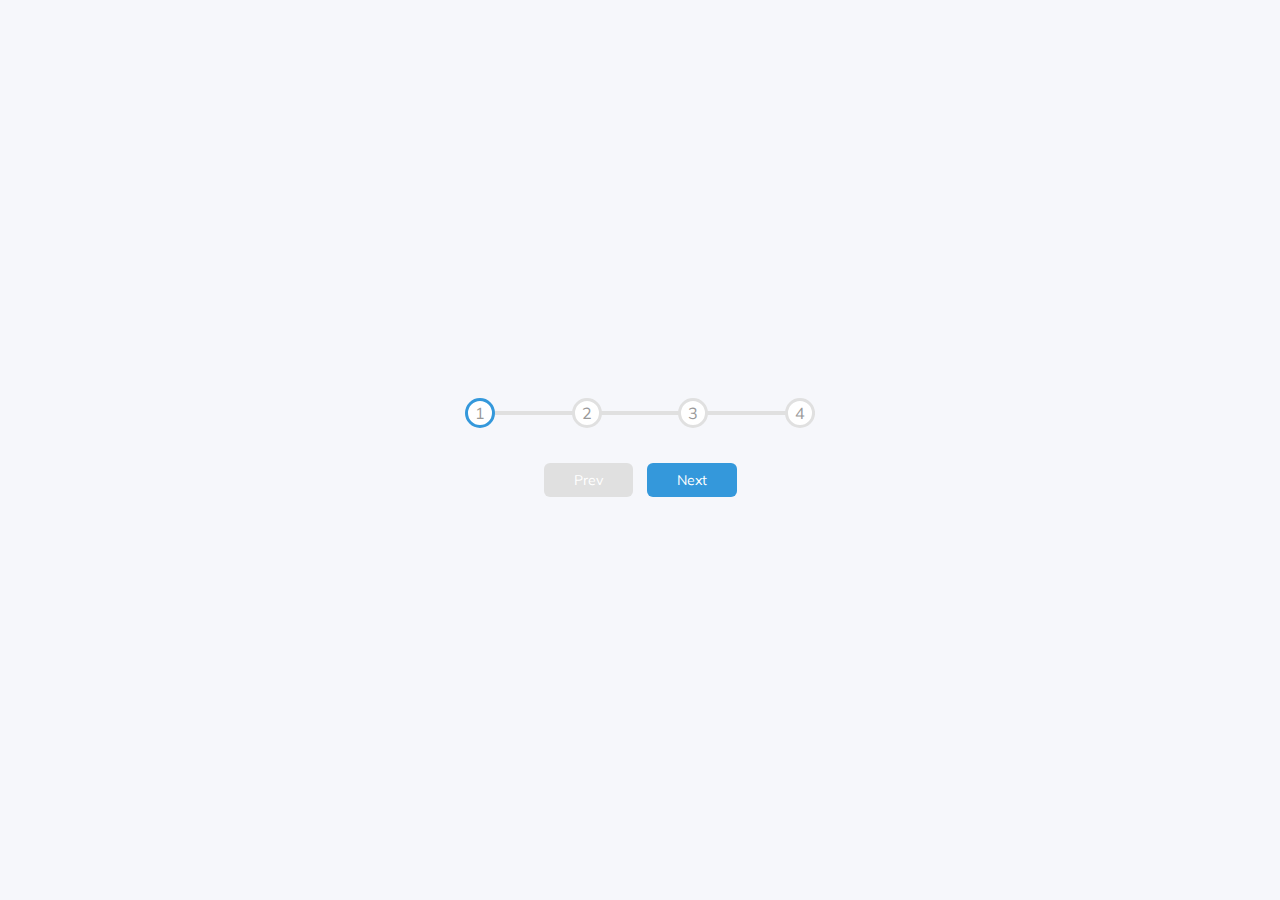
<file: 50projects/02_progressSteps/index.html>
<!DOCTYPE html>
<html lang="en">
<head>
    <meta charset="UTF-8">
    <meta name="viewport" content="width=device-width, initial-scale=1.0">
    <link rel="stylesheet" href="style.css">
    <title>Progress Steps</title>
</head>
<body>
    <div class="container">
        <div class="progress-container">
            <div class="progress" id="progress"></div>
            <div class="circle active">1</div>
            <div class="circle">2</div>
            <div class="circle">3</div>
            <div class="circle">4</div>
        </div>
        <button class="btn" id="prev" disabled>Prev</button>
        <button class="btn" id="next">Next</button>

   
    </div>

    <script src="script.js"></script>
</body>
</html>
</file>
<file: 50projects/02_progressSteps/style.css>
@import url('https://fonts.googleapis.com/css2?family=Muli&display=swap');

:root {
    --line-border-fill: #3498db;
    --line-border-empty: #e0e0e0;
}
* {
    box-sizing: border-box;
}
body {
    font-family: 'Muli', sans-serif;
    background-color: #f6f7fb;
    display: flex;
    align-items: center;
    justify-content: center;
    height: 100vh;
    overflow: hidden;
    margin: 0;
} 

.container {
    text-align: center;
}

.progress-container {
    display: flex;
    justify-content: space-between;
    position: relative;
    margin-bottom: 30px;
    max-width: 100%;
    width: 350px;
}

.progress-container::before {
    content: '';
    background-color: var(--line-border-empty);
    position: absolute;
    top: 50%;
    left: 0;
    height: 4px;
    width: 100%;
    transform: translateY(-50%);
    z-index: -1;
}

.progress {
    background-color: var(--line-border-fill);
    position: absolute;
    top: 50%;
    left: 0;
    height: 4px;
    width: 0%;
    transform: translateY(-50%);
    z-index: -1;
    transition: 0.4s ease;
}

.circle {
    background-color: #fff;
    color: #999;
    border-radius: 50%;
    height: 30px;
    width: 30px;
    display: flex;
    align-items: center;
    justify-content: center;
    border: 3px solid var(--line-border-empty);
    transition: .4s ease;

}

.circle.active {
    border-color: var(--line-border-fill);
}

.btn {
    background-color: var(--line-border-fill);
    color: #fff;
    border: 0;
    border-radius: 6px;
    cursor: pointer;
    font-family: inherit;
    padding: 8px 30px;
    margin: 5px;
    font-size: 14px;
}

.btn:active{
    transform: scale(0.98);
}
.btn:focus {
    outline: 0;
}

.btn:disabled {
    background-color: var(--line-border-empty);
    cursor: not-allowed;
}
</file>
